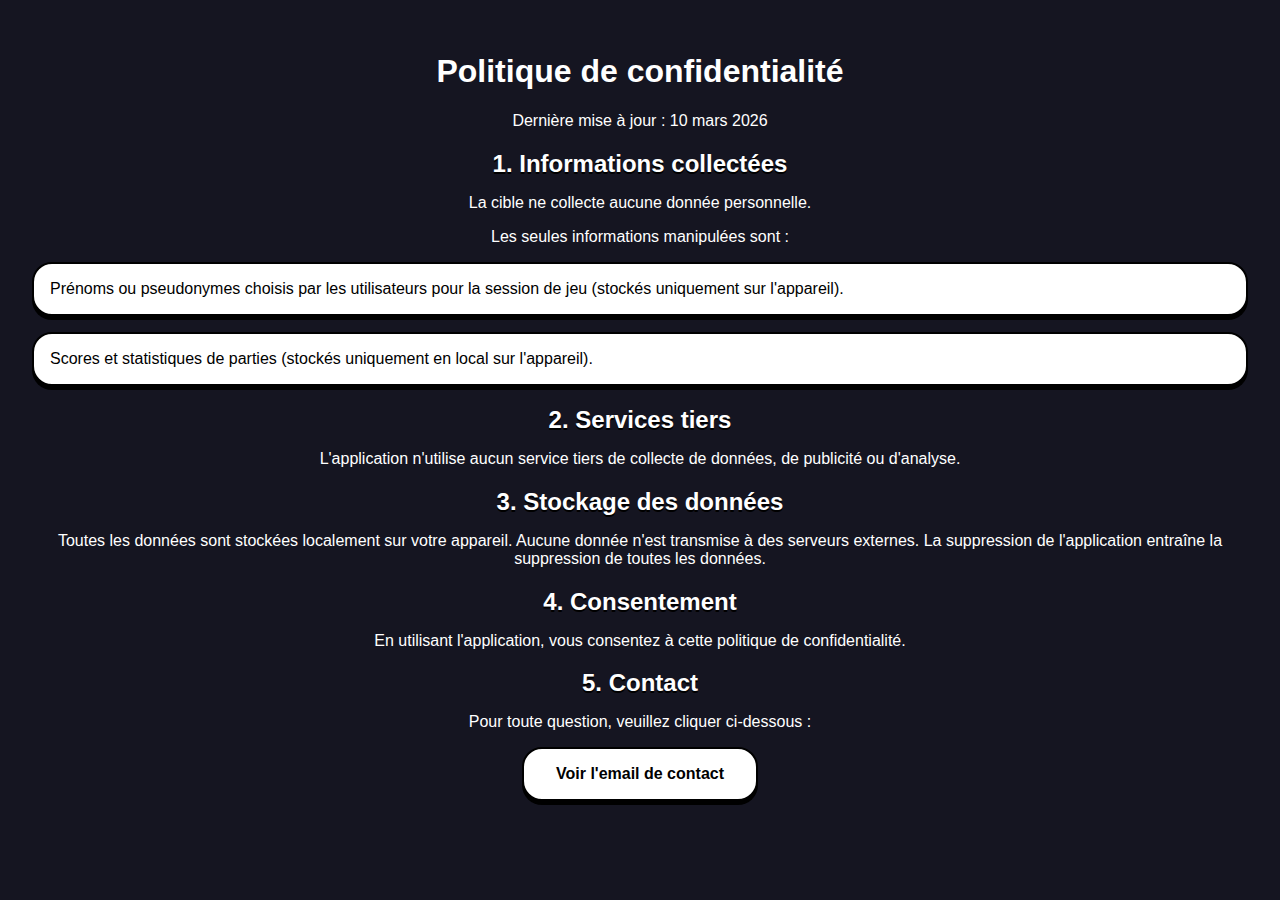
<file: la-cible/index.html>
<!DOCTYPE html>
<html lang="fr">

<head>
    <meta charset="UTF-8">
    <meta name="viewport" content="width=device-width, initial-scale=1">
    <title>Politique de confidentialité - La cible</title>
    <link rel="stylesheet" href="style.css">
</head>

<body>
    <h1>Politique de confidentialité</h1>
    <p>Dernière mise à jour : 10 mars 2026</p>

    <h2>1. Informations collectées</h2>
    <p>La cible ne collecte aucune donnée personnelle.</p>
    <p>Les seules informations manipulées sont :</p>
    <ul>
        <li>Prénoms ou pseudonymes choisis par les utilisateurs pour la session de jeu (stockés uniquement sur
            l'appareil).</li>
        <li>Scores et statistiques de parties (stockés uniquement en local sur l'appareil).</li>
    </ul>

    <h2>2. Services tiers</h2>
    <p>L'application n'utilise aucun service tiers de collecte de données, de publicité ou d'analyse.</p>

    <h2>3. Stockage des données</h2>
    <p>Toutes les données sont stockées localement sur votre appareil. Aucune donnée n'est transmise à des serveurs
        externes. La suppression de l'application entraîne la suppression de toutes les données.</p>

    <h2>4. Consentement</h2>
    <p>En utilisant l'application, vous consentez à cette politique de confidentialité.</p>

    <h2>5. Contact</h2>
    <p>
        Pour toute question, veuillez cliquer ci-dessous :
    </p>
    <button id="show-email-btn">Voir l'email de contact</button>
    <p id="email" style="display: none;"></p>
    <script src="script.js"></script>
</body>

</html>
</file>
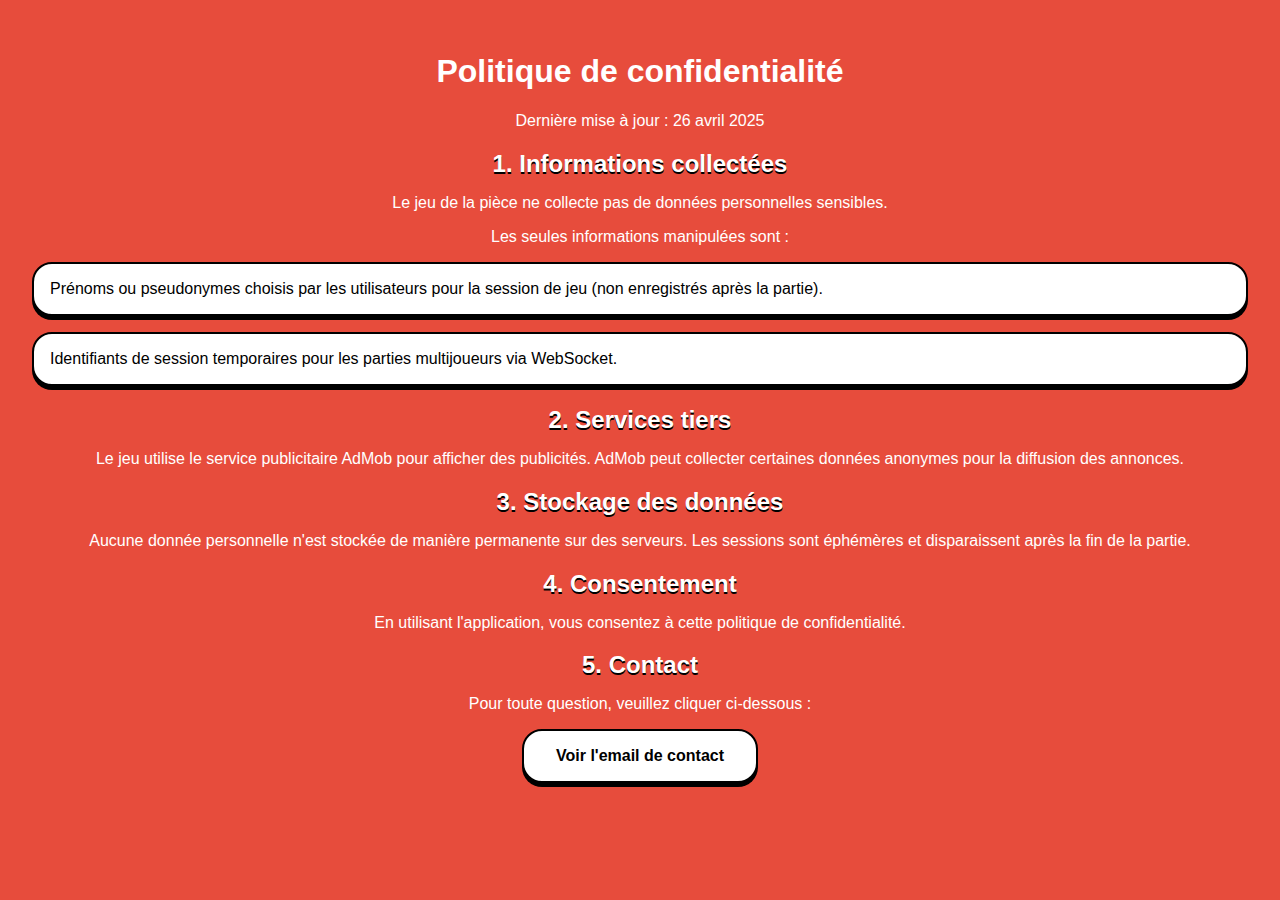
<file: le-jeu-de-la-piece/index.html>
<!DOCTYPE html>
<html lang="fr">

<head>
    <meta charset="UTF-8">
    <meta name="viewport" content="width=device-width, initial-scale=1">
    <title>Politique de confidentialité - Le jeu de la pièce</title>
    <link rel="stylesheet" href="style.css">
</head>

<body>
    <h1>Politique de confidentialité</h1>
    <p>Dernière mise à jour : 26 avril 2025</p>

    <h2>1. Informations collectées</h2>
    <p>Le jeu de la pièce ne collecte pas de données personnelles sensibles.</p>
    <p>Les seules informations manipulées sont :</p>
    <ul>
        <li>Prénoms ou pseudonymes choisis par les utilisateurs pour la session de jeu (non enregistrés après la
            partie).</li>
        <li>Identifiants de session temporaires pour les parties multijoueurs via WebSocket.</li>
    </ul>

    <h2>2. Services tiers</h2>
    <p>Le jeu utilise le service publicitaire AdMob pour afficher des publicités. AdMob peut collecter certaines données
        anonymes pour la diffusion des annonces.</p>

    <h2>3. Stockage des données</h2>
    <p>Aucune donnée personnelle n'est stockée de manière permanente sur des serveurs. Les sessions sont éphémères et
        disparaissent après la fin de la partie.</p>

    <h2>4. Consentement</h2>
    <p>En utilisant l'application, vous consentez à cette politique de confidentialité.</p>

    <h2>5. Contact</h2>
    <p>
        Pour toute question, veuillez cliquer ci-dessous :
    </p>
    <button id="show-email-btn">Voir l'email de contact</button>
    <p id="email" style="display: none;"></p>
    <script src="script.js"></script>
</body>

</html>
</file>
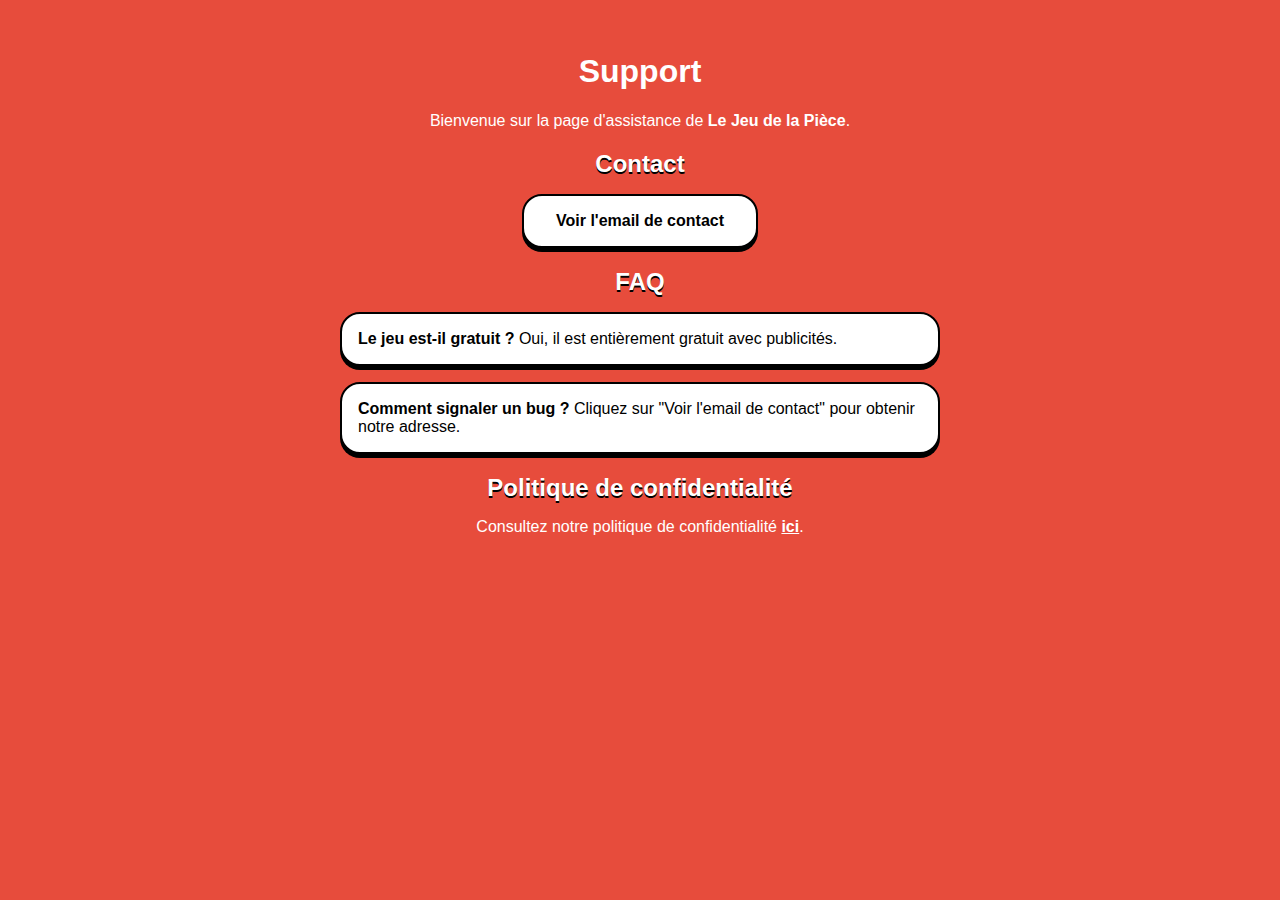
<file: le-jeu-de-la-piece/support/index.html>
<!DOCTYPE html>
<html lang="fr">

<head>
    <meta charset="UTF-8">
    <meta name="viewport" content="width=device-width, initial-scale=1">
    <title>Support - Le Jeu de la Pièce</title>
    <link rel="stylesheet" href="../style.css">
</head>

<body>
    <main>
        <h1>Support</h1>
        <p>Bienvenue sur la page d'assistance de <strong>Le Jeu de la Pièce</strong>.</p>

        <section>
            <h2>Contact</h2>
            <p>
                <button id="show-email-btn">Voir l'email de contact</button>
            </p>
            <p id="email" style="display:none;"></p>
        </section>

        <section>
            <h2>FAQ</h2>
            <ul>
                <li><strong>Le jeu est-il gratuit ?</strong> Oui, il est entièrement gratuit avec publicités.</li>
                <li><strong>Comment signaler un bug ?</strong> Cliquez sur "Voir l'email de contact" pour obtenir notre
                    adresse.</li>
            </ul>
        </section>

        <section>
            <h2>Politique de confidentialité</h2>
            <p>Consultez notre politique de confidentialité <a href="../index.html">ici</a>.</p>
        </section>

        <script src="../script.js"></script>
    </main>
</body>

</html>
</file>
<file: la-cible/style.css>
body {
    margin: 0;
    font-family: 'Fredoka', sans-serif;
    background: #151521;
    color: white;
    padding: 2rem;
    text-align: center;
}

main {
    max-width: 600px;
    margin: auto;
}

h2 {
    font-size: 1.5rem;
    margin-bottom: 1rem;
    text-shadow: 0 2px 0 #000;
}

ul {
    list-style: none;
    padding: 0;
}

li {
    background: white;
    color: black;
    padding: 1rem;
    margin-bottom: 1rem;
    border-radius: 20px;
    border: 2px solid #000;
    box-shadow: 0 4px 0 #000;
    text-align: left;
}

a {
    color: #fff;
    text-decoration: underline;
    font-weight: bold;
}

button {
    background: white;
    color: black;
    border: 2px solid #000;
    box-shadow: 0 4px 0 #000;
    padding: 1rem 2rem;
    font-weight: bold;
    font-size: 1rem;
    border-radius: 20px;
    cursor: pointer;
    transition: transform 0.2s;
    font-family: 'Fredoka', sans-serif;
}

button:hover {
    transform: scale(1.05);
}

.email {
    margin-top: 1rem;
    display: none;
}

.email a {
    color: black;
    font-weight: bold;
}
</file>
<file: le-jeu-de-la-piece/style.css>
body {
    margin: 0;
    font-family: 'Fredoka', sans-serif;
    background: #e74c3c;
    color: white;
    padding: 2rem;
    text-align: center;
}

main {
    max-width: 600px;
    margin: auto;
}

h2 {
    font-size: 1.5rem;
    margin-bottom: 1rem;
    text-shadow: 0 2px 0 #000;
}

ul {
    list-style: none;
    padding: 0;
}

li {
    background: white;
    color: black;
    padding: 1rem;
    margin-bottom: 1rem;
    border-radius: 20px;
    border: 2px solid #000;
    box-shadow: 0 4px 0 #000;
    text-align: left;
}

a {
    color: #fff;
    text-decoration: underline;
    font-weight: bold;
}

button {
    background: white;
    color: black;
    border: 2px solid #000;
    box-shadow: 0 4px 0 #000;
    padding: 1rem 2rem;
    font-weight: bold;
    font-size: 1rem;
    border-radius: 20px;
    cursor: pointer;
    transition: transform 0.2s;
    font-family: 'Fredoka', sans-serif;
}

button:hover {
    transform: scale(1.05);
}

.email {
    margin-top: 1rem;
    display: none;
}

.email a {
    color: black;
    font-weight: bold;
}
</file>
